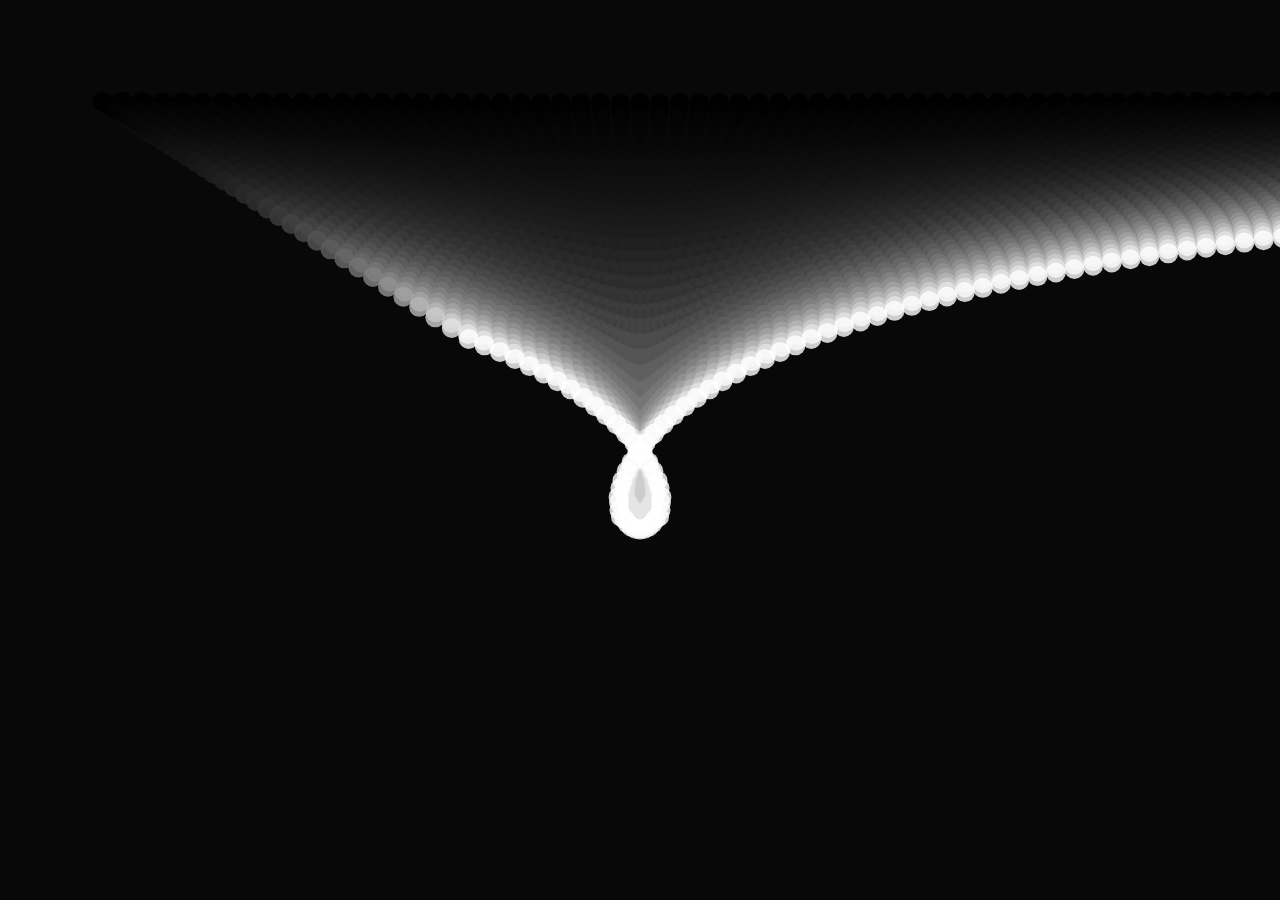
<file: test1/index.html>
<!DOCTYPE html>
<html lang="en">
    <head>
        <title>Wisp Swarm</title>
        <link rel="stylesheet" href="style.css">
    </head>

    <body>
        <canvas id="canvas"></canvas>
        <script src="script.js"></script>
    </body>
</html>
</file>
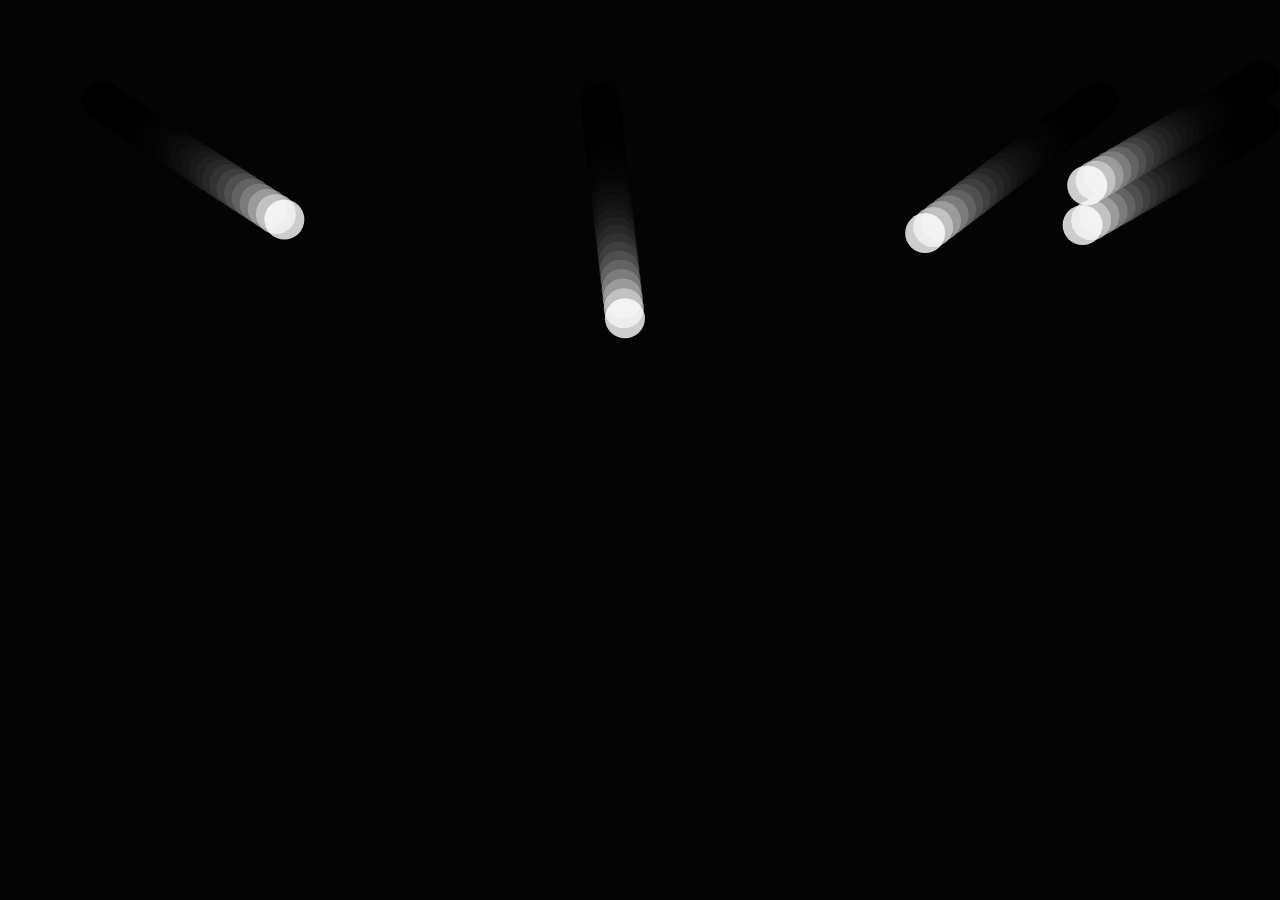
<file: test2/html/index.html>
<!DOCTYPE html>
<html lang="en">
<head>
    <meta charset="UTF-8">
    <meta name="viewport" content="width=device-width, initial-scale=1.0">
    <link rel="stylesheet" href="../css/style.css">
    <title>Document</title>
</head>
<body>
    <canvas id="canvas"></canvas>
    <script type="module" src="../js/script.js"></script>
</body>
</html>
</file>
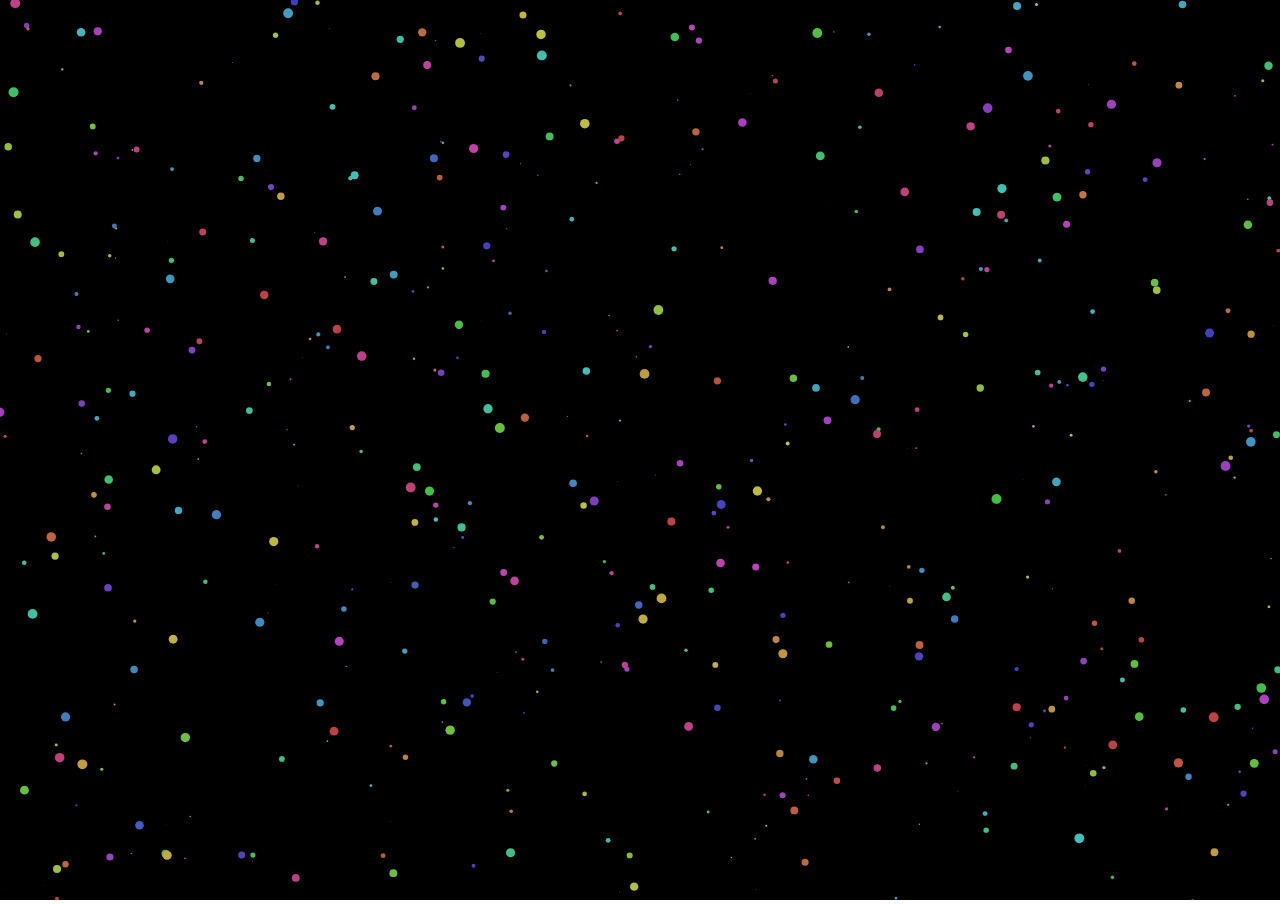
<file: reffed/complex.html>
<!DOCTYPE html>
<html lang="en">
<head>
    <meta charset="UTF-8">
    <meta name="viewport" content="width=device-width, initial-scale=1.0">
    <title>Breathtakingly Complex Web Code</title>
    <style>
        html, body {
            height: 100%;
            margin: 0;
            overflow: hidden;
        }
        #canvas {
            width: 100%;
            height: 100%;
            background-color: #000;
        }
    </style>
</head>
<body>
    <canvas id="canvas"></canvas>
    <script>
        const canvas = document.getElementById('canvas');
        const ctx = canvas.getContext('2d');

        canvas.width = window.innerWidth;
        canvas.height = window.innerHeight;

        const particles = [];
        const numParticles = 500;

        class Particle {
            constructor() {
                this.x = Math.random() * canvas.width;
                this.y = Math.random() * canvas.height;
                this.radius = Math.random() * 5;
                this.speed = 0.5 + Math.random() * 2;
                this.direction = Math.random() * Math.PI * 2;
                this.color = `hsl(${Math.random() * 360}, 50%, 50%)`;
            }

            update() {
                this.x += Math.cos(this.direction) * this.speed;
                this.y += Math.sin(this.direction) * this.speed;

                if (this.x > canvas.width + this.radius) {
                    this.x = -this.radius;
                } else if (this.x < -this.radius) {
                    this.x = canvas.width + this.radius;
                }

                if (this.y > canvas.height + this.radius) {
                    this.y = -this.radius;
                } else if (this.y < -this.radius) {
                    this.y = canvas.height + this.radius;
                }
            }

            draw() {
                ctx.beginPath();
                ctx.arc(this.x, this.y, this.radius, 0, Math.PI * 2);
                ctx.fillStyle = this.color;
                ctx.fill();
            }
        }

        for (let i = 0; i < numParticles; i++) {
            particles.push(new Particle());
        }

        function animate() {
            ctx.clearRect(0, 0, canvas.width, canvas.height);

            for (const particle of particles) {
                particle.update();
                particle.draw();
            }

            requestAnimationFrame(animate);
        }

        animate();

        window.addEventListener('resize', () => {
            canvas.width = window.innerWidth;
            canvas.height = window.innerHeight;
        });
    </script>
</body>
</html>
</file>
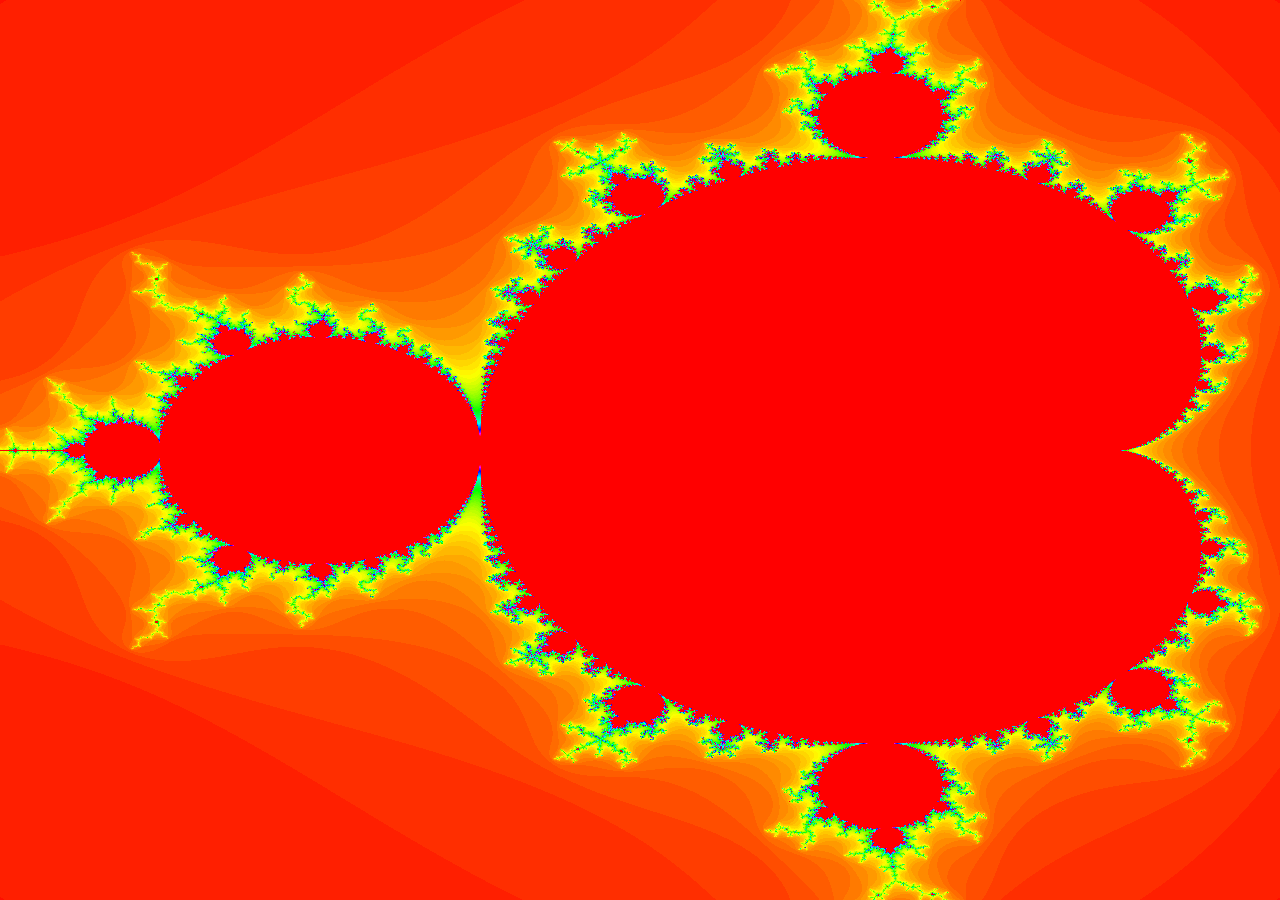
<file: reffed/complex2.html>
<!DOCTYPE html>
<html>
<head>
<title>Mandelbrot Set</title>
<style>
body {
  margin: 0;
  overflow: hidden;
}
canvas {
  display: block;
}
</style>
</head>
<body>
<canvas id="myCanvas"></canvas>
<script>
const canvas = document.getElementById('myCanvas');
const ctx = canvas.getContext('2d');
canvas.width = window.innerWidth;
canvas.height = window.innerHeight;

const zoom = 2; // Adjust zoom level
const offsetX = -0.5; // Adjust horizontal offset
const offsetY = 0; // Adjust vertical offset

const maxIterations = 100;

function mandelbrot(c) {
  let z = new Complex(0, 0); 
  for (let i = 0; i < maxIterations; i++) {
    z = z.mul(z).add(c); 
    if (z.magnitude() > 2) {
      return i;
    }
  }
  return maxIterations;
}

function drawMandelbrot() {
  const imageData = ctx.createImageData(canvas.width, canvas.height);
  const data = imageData.data;

  for (let y = 0; y < canvas.height; y++) {
    for (let x = 0; x < canvas.width; x++) {
      const real = (x - canvas.width / 2) / (canvas.width / zoom) + offsetX;
      const imag = (y - canvas.height / 2) / (canvas.height / zoom) + offsetY;
      const c = new Complex(real, imag);

      const iterations = mandelbrot(c);
      const color = HSLToRGB(iterations / maxIterations, 1, 0.5); 

      const index = (y * canvas.width + x) * 4;
      data[index] = color[0];
      data[index + 1] = color[1];
      data[index + 2] = color[2];
      data[index + 3] = 255; // Alpha
    }
  }

  ctx.putImageData(imageData, 0, 0);
}

// Helper functions
function Complex(real, imag) {
  this.re = real;
  this.im = imag;
}

Complex.prototype.mul = function(other) {
  return new Complex(
    this.re * other.re - this.im * other.im,
    this.re * other.im + this.im * other.re
  );
};

Complex.prototype.add = function(other) {
  return new Complex(this.re + other.re, this.im + other.im);
};

Complex.prototype.magnitude = function() {
  return Math.sqrt(this.re * this.re + this.im * this.im);
};

function HSLToRGB(h, s, l) {
  var r, g, b;

  if (s == 0) {
    r = g = b = l; // achromatic
  } else {
    function hue2rgb(p, q, t) {
      if (t < 0) t += 1;
      if (t > 1) t -= 1;
      if (t < 1 / 6) return p + (q - p) * 6 * t;
      if (t < 1 / 2) return q;
      if (t < 2 / 3) return p + (q - p) * (2 / 3 - t) * 6;
      return p;
    }

    var q = l < 0.5 ? l * (1 + s) : l + s - l * s;
    var p = 2 * l - q;
    r = hue2rgb(p, q, h + 1 / 3);
    g = hue2rgb(p, q, h);
    b = hue2rgb(p, q, h - 1 / 3);
  }

  return [Math.round(r * 255), Math.round(g * 255), Math.round(b * 255)];
}

drawMandelbrot();

</script>
</body>
</html>
</file>
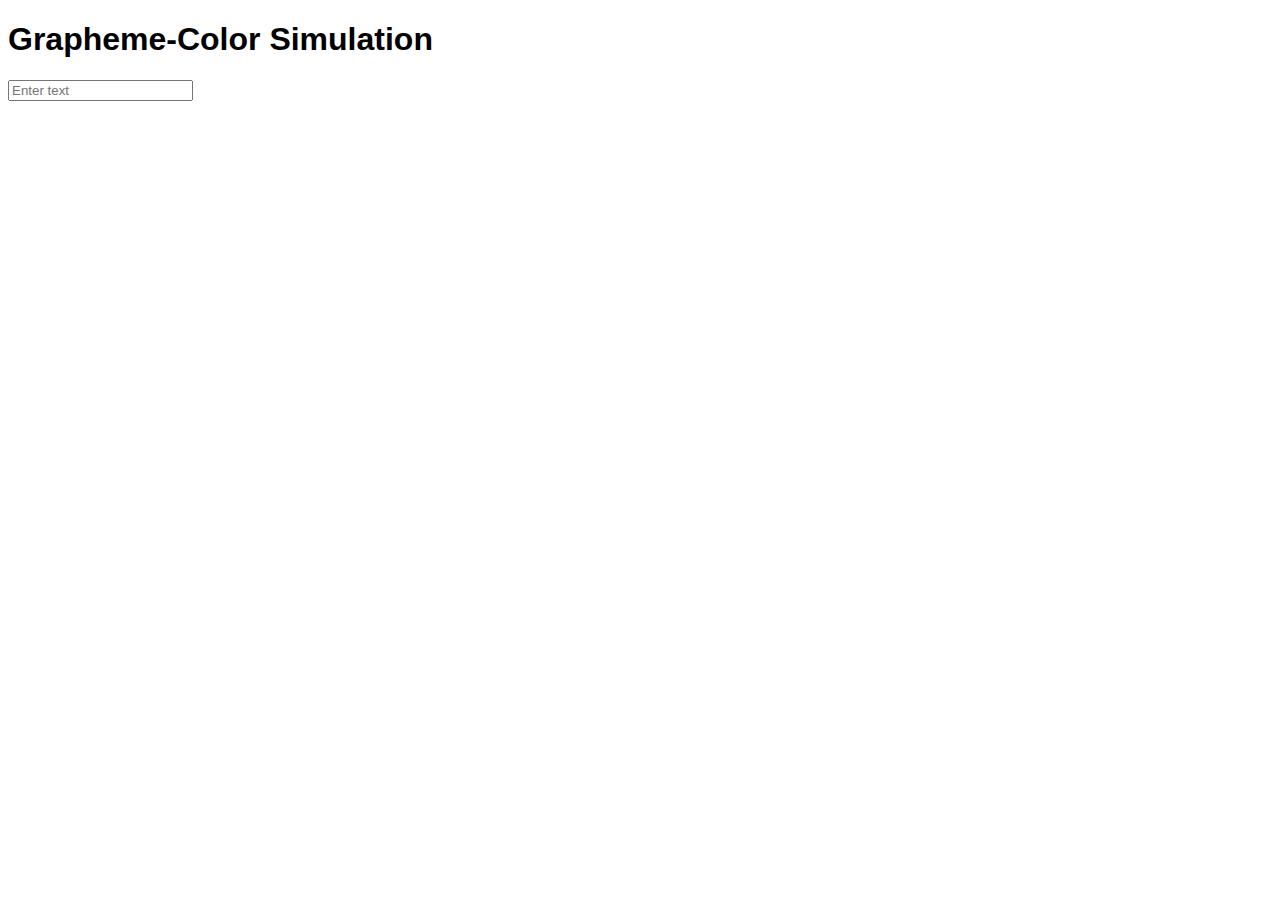
<file: reffed/complex3.html>
<!DOCTYPE html>
<html>
<head>
<title>Simplified Synesthesia</title>
<style>
body {
  font-family: sans-serif;
}
#output {
  font-size: 2em;
}
.colored-letter {
  display: inline-block; /* Prevents line breaks between letters */
}
</style>
</head>
<body>

<h1>Grapheme-Color Simulation</h1>
<input type="text" id="input" placeholder="Enter text">
<div id="output"></div>

<script>
const inputField = document.getElementById('input');
const outputDiv = document.getElementById('output');

// Very basic color mapping (expand this for more letters/numbers)
const colorMap = {
  'a': 'red',
  'b': 'blue',
  'c': 'green',
  '1': 'orange',
  '2': 'purple',
  '3': 'yellow'
};

inputField.addEventListener('input', () => {
  const inputText = inputField.value.toLowerCase();
  let outputHTML = '';

  for (let i = 0; i < inputText.length; i++) {
    const char = inputText[i];
    const color = colorMap[char] || 'black'; // Default to black if no color is mapped

    outputHTML += `<span class="colored-letter" style="color: ${color}">${char}</span>`;
  }

  outputDiv.innerHTML = outputHTML;
});
</script>

</body>
</html>
</file>
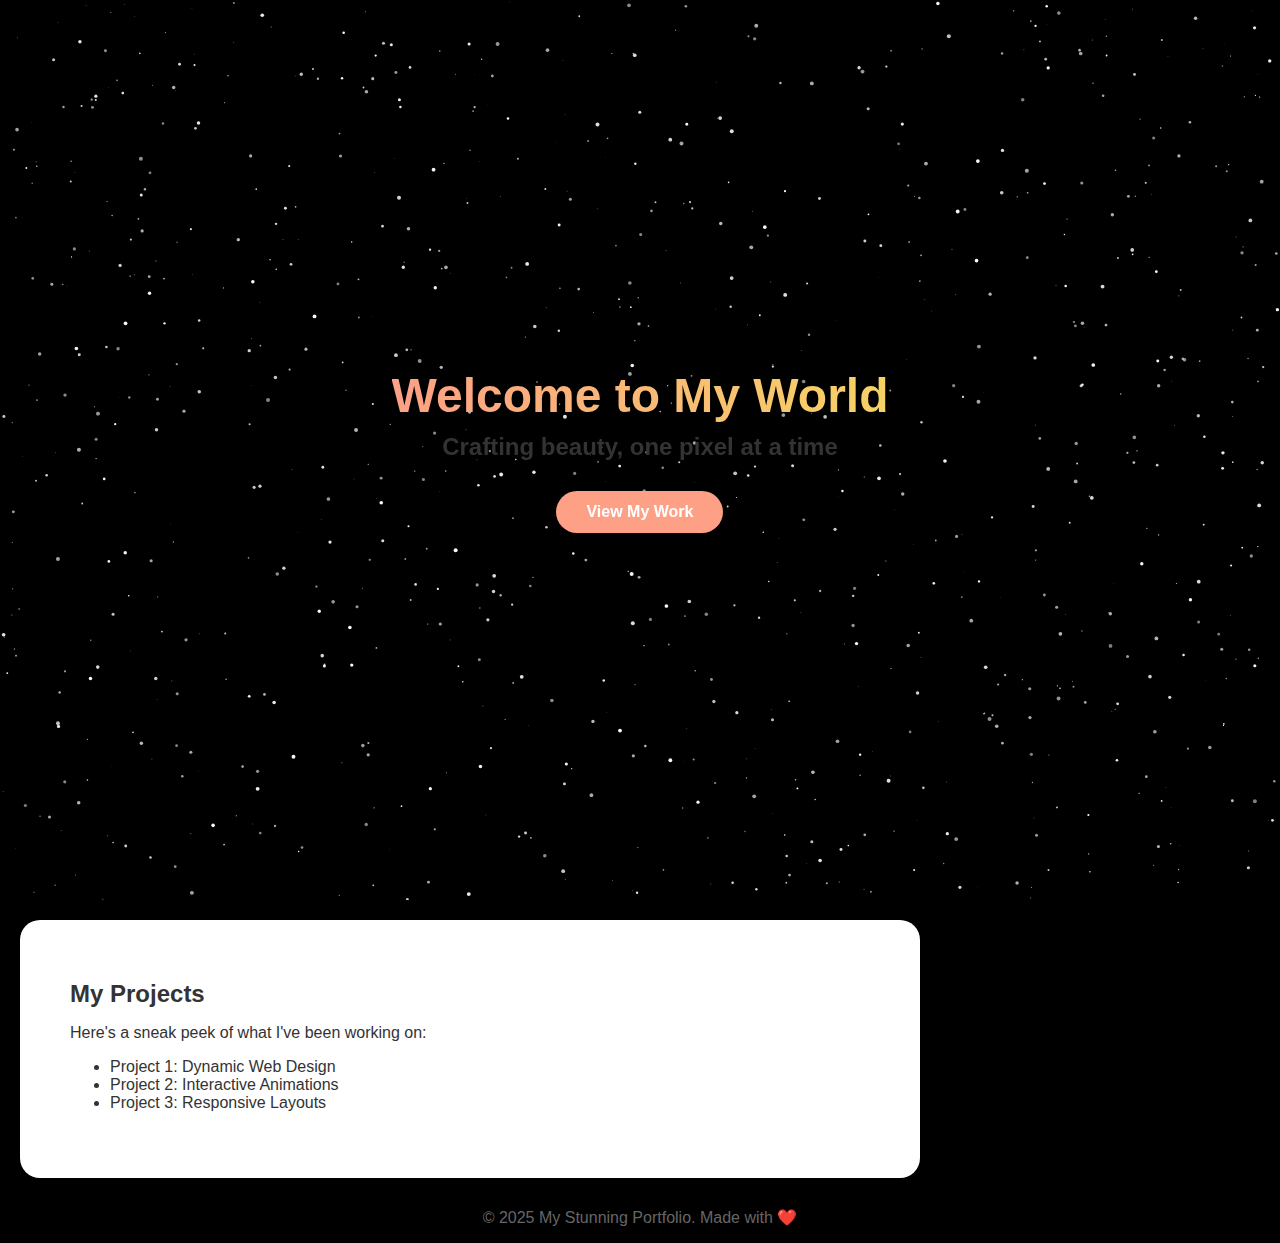
<file: reffed/integration.html>
<!DOCTYPE html>
<html lang="en">
<head>
    <meta charset="UTF-8">
    <meta name="viewport" content="width=device-width, initial-scale=1.0">
    <title>My Stunning Portfolio</title>
    <style>
        /* Reset and base styles */
        body {
            margin: 0;
            font-family: 'Arial', sans-serif;
            color: #333;
            background: #000; /* Set the background color to black */
            overflow-x: hidden;
            position: relative;
        }

        h1, h2 {
            margin: 0;
        }

        a {
            color: inherit;
            text-decoration: none;
            transition: color 0.3s ease;
        }

        a:hover {
            color: #fda085;
        }

        .container {
            display: flex;
            flex-direction: column;
            align-items: center;
            justify-content: center;
            min-height: 100vh;
            text-align: center;
            position: relative; /* Make the container's position relative */
            z-index: 1; /* Ensure the container is above the canvas */
        }

        /* Hero Section */
        .hero {
            animation: fadeIn 2s ease-in;
        }

        @keyframes fadeIn {
            from {
                opacity: 0;
                transform: translateY(-20px);
            }
            to {
                opacity: 1;
                transform: translateY(0);
            }
        }

        h1 {
            font-size: 3rem;
            background: linear-gradient(90deg, #fda085, #f6d365);
            -webkit-background-clip: text;
            -webkit-text-fill-color: transparent;
        }

        h2 {
            font-size: 1.5rem;
            margin-top: 10px;
        }

        /* Floating Button */
        .button {
            margin-top: 30px;
            display: inline-block;
            padding: 12px 30px;
            border-radius: 30px;
            background: #fda085;
            color: white;
            font-size: 1rem;
            font-weight: bold;
            box-shadow: 0 8px 15px rgba(0, 0, 0, 0.1);
            transition: all 0.3s ease;
        }

        .button:hover {
            background: #f6d365;
            box-shadow: 0 12px 20px rgba(0, 0, 0, 0.2);
        }

        /* Smooth Scroll */
        html {
            scroll-behavior: smooth;
        }

        /* Section */
        section {
            padding: 50px;
            background: white;
            border-radius: 20px;
            margin: 20px;
            width: 80%;
            max-width: 800px;
            box-shadow: 0 10px 20px rgba(0, 0, 0, 0.1);
            animation: slideUp 1.5s ease-out;
        }

        @keyframes slideUp {
            from {
                opacity: 0;
                transform: translateY(50px);
            }
            to {
                opacity: 1;
                transform: translateY(0);
            }
        }

        footer {
            text-align: center;
            margin-top: 30px;
            color: #666;
        }

        /* Canvas Styles */
        #universe {
            position: fixed;
            top: 0;
            left: 0;
            width: 100%;
            height: 100%;
            z-index: 0; /* Ensure the canvas is behind the content */
        }
    </style>
</head>
<body>
    <canvas id="universe"></canvas>
    <div class="container">
        <div class="hero">
            <h1>Welcome to My World</h1>
            <h2>Crafting beauty, one pixel at a time</h2>
            <a href="#portfolio" class="button">View My Work</a>
        </div>
    </div>

    <section id="portfolio">
        <h2>My Projects</h2>
        <p>Here's a sneak peek of what I've been working on:</p>
        <ul>
            <li><a href="#">Project 1: Dynamic Web Design</a></li>
            <li><a href="#">Project 2: Interactive Animations</a></li>
            <li><a href="#">Project 3: Responsive Layouts</a></li>
        </ul>
    </section>

    <footer>
        <p>&copy; 2025 My Stunning Portfolio. Made with ❤️</p>
    </footer>

    <script>
        const canvas = document.getElementById('universe');
        const ctx = canvas.getContext('2d');

        canvas.width = window.innerWidth;
        canvas.height = window.innerHeight;

        const stars = [];
        const numStars = 1000;

        for (let i = 0; i < numStars; i++) {
            stars.push({
                x: Math.random() * canvas.width,
                y: Math.random() * canvas.height,
                radius: Math.random() * 2,
                speed: Math.random() * 0.1 + 0.01,
                color: `rgba(255, 255, 255, ${Math.random() * 0.5 + 0.5})`
            });
        }

        function animate() {
            ctx.clearRect(0, 0, canvas.width, canvas.height);

            stars.forEach(star => {
                star.x += star.speed;

                if (star.x > canvas.width) {
                    star.x = 0;
                }

                ctx.beginPath();
                ctx.arc(star.x, star.y, star.radius, 0, Math.PI * 2);
                ctx.fillStyle = star.color;
                ctx.fill();
            });

            requestAnimationFrame(animate);
        }

        animate();
    </script>
</body>
</html>
</file>
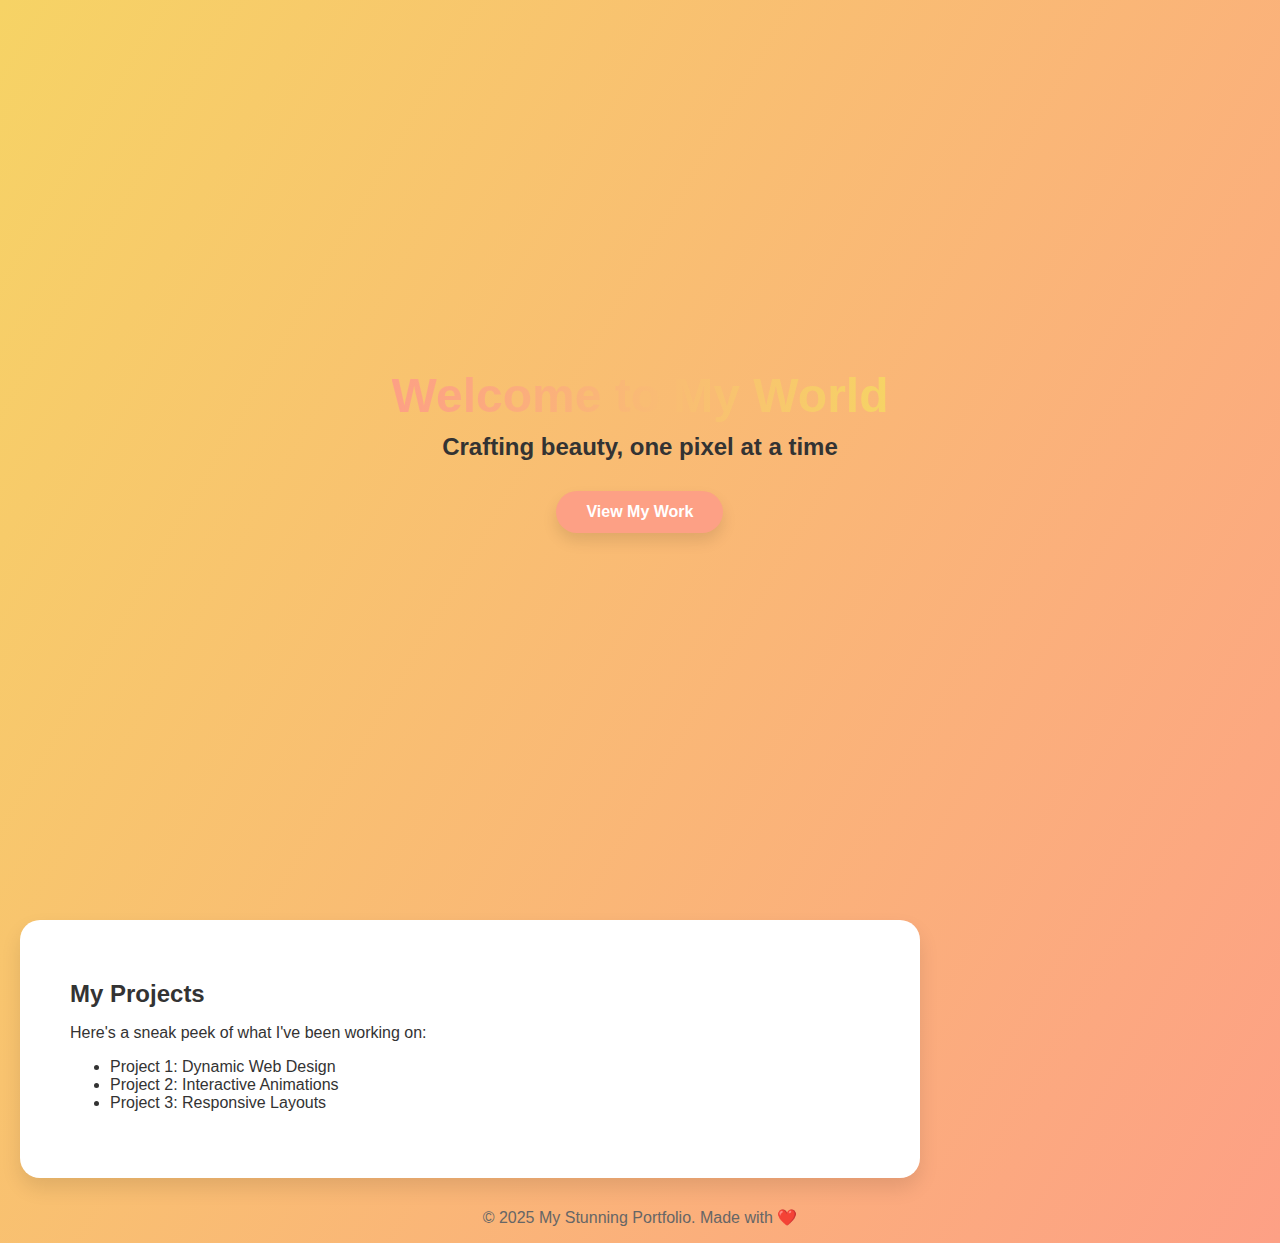
<file: reffed/portfolio.html>
<!DOCTYPE html>
<html lang="en">
<head>
    <meta charset="UTF-8">
    <meta name="viewport" content="width=device-width, initial-scale=1.0">
    <title>My Stunning Portfolio</title>
    <style>
        /* Reset and base styles */
        body {
            margin: 0;
            font-family: 'Arial', sans-serif;
            color: #333;
            background: linear-gradient(120deg, #f6d365, #fda085);
            overflow-x: hidden;
        }

        h1, h2 {
            margin: 0;
        }

        a {
            color: inherit;
            text-decoration: none;
            transition: color 0.3s ease;
        }

        a:hover {
            color: #fda085;
        }

        .container {
            display: flex;
            flex-direction: column;
            align-items: center;
            justify-content: center;
            min-height: 100vh;
            text-align: center;
        }

        /* Hero Section */
        .hero {
            animation: fadeIn 2s ease-in;
        }

        @keyframes fadeIn {
            from {
                opacity: 0;
                transform: translateY(-20px);
            }
            to {
                opacity: 1;
                transform: translateY(0);
            }
        }

        h1 {
            font-size: 3rem;
            background: linear-gradient(90deg, #fda085, #f6d365);
            -webkit-background-clip: text;
            -webkit-text-fill-color: transparent;
        }

        h2 {
            font-size: 1.5rem;
            margin-top: 10px;
        }

        /* Floating Button */
        .button {
            margin-top: 30px;
            display: inline-block;
            padding: 12px 30px;
            border-radius: 30px;
            background: #fda085;
            color: white;
            font-size: 1rem;
            font-weight: bold;
            box-shadow: 0 8px 15px rgba(0, 0, 0, 0.1);
            transition: all 0.3s ease;
        }

        .button:hover {
            background: #f6d365;
            box-shadow: 0 12px 20px rgba(0, 0, 0, 0.2);
        }

        /* Smooth Scroll */
        html {
            scroll-behavior: smooth;
        }

        /* Section */
        section {
            padding: 50px;
            background: white;
            border-radius: 20px;
            margin: 20px;
            width: 80%;
            max-width: 800px;
            box-shadow: 0 10px 20px rgba(0, 0, 0, 0.1);
            animation: slideUp 1.5s ease-out;
        }

        @keyframes slideUp {
            from {
                opacity: 0;
                transform: translateY(50px);
            }
            to {
                opacity: 1;
                transform: translateY(0);
            }
        }

        footer {
            text-align: center;
            margin-top: 30px;
            color: #666;
        }
    </style>
</head>
<body>
    <div class="container">
        <div class="hero">
            <h1>Welcome to My World</h1>
            <h2>Crafting beauty, one pixel at a time</h2>
            <a href="#portfolio" class="button">View My Work</a>
        </div>
    </div>

    <section id="portfolio">
        <h2>My Projects</h2>
        <p>Here's a sneak peek of what I've been working on:</p>
        <ul>
            <li><a href="#">Project 1: Dynamic Web Design</a></li>
            <li><a href="#">Project 2: Interactive Animations</a></li>
            <li><a href="#">Project 3: Responsive Layouts</a></li>
        </ul>
    </section>

    <footer>
        <p>&copy; 2025 My Stunning Portfolio. Made with ❤️</p>
    </footer>
</body>
</html>
</file>
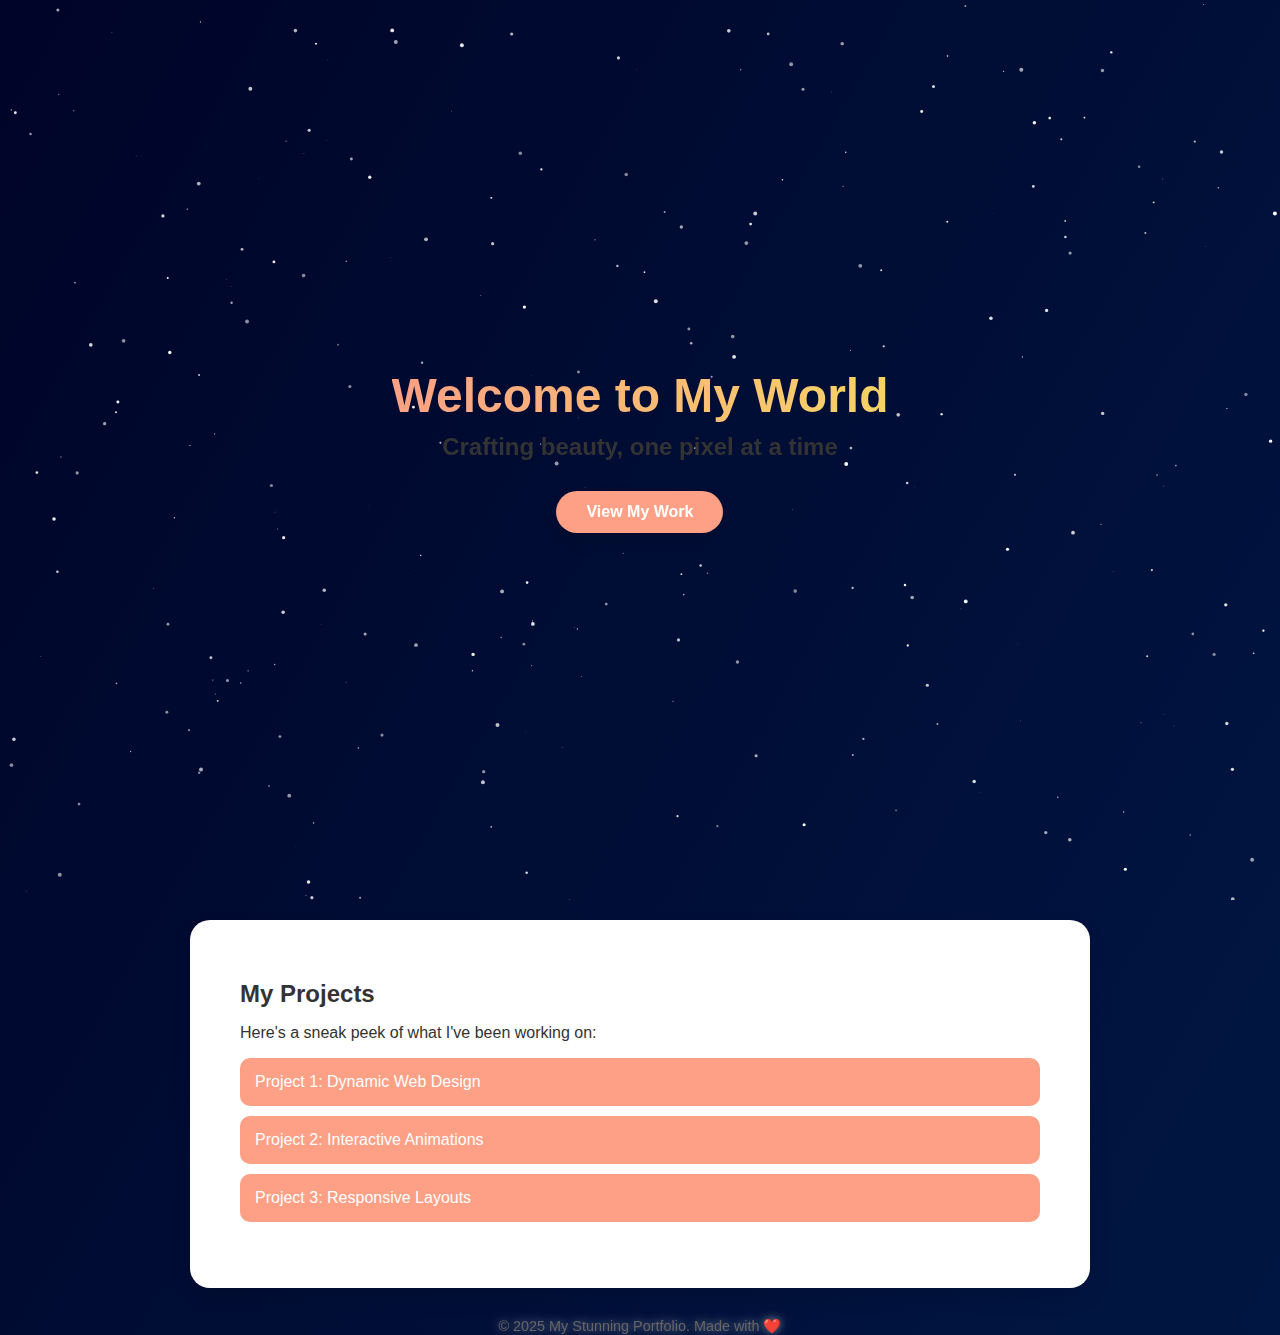
<file: reffed/portfolio2.html>
<!DOCTYPE html>
<html lang="en">
<head>
    <meta charset="UTF-8">
    <meta name="viewport" content="width=device-width, initial-scale=1.0">
    <title>My Stunning Portfolio</title>
    <style>
        /* Reset and base styles */
        body {
            margin: 0;
            font-family: 'Arial', sans-serif;
            color: #333;
            background: linear-gradient(120deg, #000428, #004e92);
            background-size: 400% 400%;
            animation: gradientShift 15s ease infinite;
            overflow-x: hidden;
            position: relative;
        }

        @keyframes gradientShift {
            0% { background-position: 0% 50%; }
            50% { background-position: 100% 50%; }
            100% { background-position: 0% 50%; }
        }

        h1, h2 {
            margin: 0;
        }

        a {
            color: inherit;
            text-decoration: none;
            transition: color 0.3s ease;
        }

        a:hover {
            color: #fda085;
        }

        .container {
            display: flex;
            flex-direction: column;
            align-items: center;
            justify-content: center;
            min-height: 100vh;
            text-align: center;
            position: relative;
            z-index: 1;
        }

        /* Hero Section */
        .hero {
            animation: fadeIn 2s ease-in;
        }

        @keyframes fadeIn {
            from {
                opacity: 0;
                transform: translateY(-20px);
            }
            to {
                opacity: 1;
                transform: translateY(0);
            }
        }

        h1 {
            font-size: 3rem;
            background: linear-gradient(90deg, #fda085, #f6d365);
            -webkit-background-clip: text;
            -webkit-text-fill-color: transparent;
            cursor: pointer;
            transition: transform 0.3s ease, filter 0.3s ease;
        }

        h1:hover {
            transform: scale(1.1);
            filter: drop-shadow(0 0 10px #fda085);
        }

        h2 {
            font-size: 1.5rem;
            margin-top: 10px;
        }

        /* Floating Button */
        .button {
            margin-top: 30px;
            display: inline-block;
            padding: 12px 30px;
            border-radius: 30px;
            background: #fda085;
            color: white;
            font-size: 1rem;
            font-weight: bold;
            box-shadow: 0 8px 15px rgba(0, 0, 0, 0.1);
            transition: all 0.3s ease;
        }

        .button:hover {
            background: #f6d365;
            box-shadow: 0 12px 20px rgba(0, 0, 0, 0.2);
        }

        /* Smooth Scroll */
        html {
            scroll-behavior: smooth;
        }

        /* Section */
        section {
            padding: 50px;
            background: white;
            border-radius: 20px;
            margin: 20px auto;
            width: 80%;
            max-width: 800px;
            box-shadow: 0 10px 20px rgba(0, 0, 0, 0.1);
            animation: slideUp 1.5s ease-out;
        }

        @keyframes slideUp {
            from {
                opacity: 0;
                transform: translateY(50px);
            }
            to {
                opacity: 1;
                transform: translateY(0);
            }
        }

        ul {
            list-style: none;
            padding: 0;
        }

        li {
            margin: 10px 0;
        }

        li a {
            display: block;
            padding: 15px;
            background: #fda085;
            color: white;
            border-radius: 10px;
            transition: transform 0.3s ease, background 0.3s ease;
        }

        li a:hover {
            transform: rotate(3deg) scale(1.05);
            background: #f6d365;
        }

        footer {
            text-align: center;
            margin-top: 30px;
            color: #666;
            animation: fadeIn 3s ease;
            filter: drop-shadow(0 0 5px rgba(255, 255, 255, 0.5));
        }

        footer p {
            margin: 0;
            font-size: 0.9rem;
        }

        /* Canvas Styles */
        #universe {
            position: fixed;
            top: 0;
            left: 0;
            width: 100%;
            height: 100%;
            z-index: 0;
        }
    </style>
</head>
<body>
    <canvas id="universe"></canvas>
    <div class="container">
        <div class="hero">
            <h1>Welcome to My World</h1>
            <h2>Crafting beauty, one pixel at a time</h2>
            <a href="#portfolio" class="button">View My Work</a>
        </div>
    </div>

    <section id="portfolio">
        <h2>My Projects</h2>
        <p>Here's a sneak peek of what I've been working on:</p>
        <ul>
            <li><a href="#">Project 1: Dynamic Web Design</a></li>
            <li><a href="#">Project 2: Interactive Animations</a></li>
            <li><a href="#">Project 3: Responsive Layouts</a></li>
        </ul>
    </section>

    <footer>
        <p>&copy; 2025 My Stunning Portfolio. Made with ❤️</p>
    </footer>

    <script>
        const canvas = document.getElementById('universe');
        const ctx = canvas.getContext('2d');

        canvas.width = window.innerWidth;
        canvas.height = window.innerHeight;

        const stars = [];
        const shootingStars = [];
        const numStars = 300;

        for (let i = 0; i < numStars; i++) {
            stars.push({
                x: Math.random() * canvas.width,
                y: Math.random() * canvas.height,
                radius: Math.random() * 2,
                speed: Math.random() * 0.1 + 0.01,
                color: `rgba(255, 255, 255, ${Math.random() * 0.5 + 0.5})`
            });
        }

        function createShootingStar() {
            shootingStars.push({
                x: Math.random() * canvas.width,
                y: Math.random() * canvas.height / 2,
                length: Math.random() * 200 + 100,
                speed: Math.random() * 7 + 3,
                angle: Math.random() * Math.PI / 4 - Math.PI / 8, // Angle for trajectory
                opacity: Math.random() * 0.5 + 0.5
            });
        }

        function drawGradientTrail(star) {
            const gradient = ctx.createLinearGradient(
                star.x, star.y,
                star.x - star.length * Math.cos(star.angle),
                star.y + star.length * Math.sin(star.angle)
            );

            gradient.addColorStop(0, `rgba(255, 255, 255, ${star.opacity})`);
            gradient.addColorStop(1, 'rgba(255, 255, 255, 0)');

            ctx.strokeStyle = gradient;
            ctx.lineWidth = 2;
            ctx.beginPath();
            ctx.moveTo(star.x, star.y);
            ctx.lineTo(
                star.x - star.length * Math.cos(star.angle),
                star.y + star.length * Math.sin(star.angle)
            );
            ctx.stroke();
        }

        function explodeStar(x, y) {
            for (let i = 0; i < 10; i++) {
                stars.push({
                    x: x,
                    y: y,
                    radius: Math.random() * 2,
                    speed: Math.random() * 3,
                    color: `rgba(255, 165, 0, ${Math.random()})`
                });
            }
        }

        canvas.addEventListener('click', (e) => {
            explodeStar(e.clientX, e.clientY);
        });

        function animate() {
            ctx.clearRect(0, 0, canvas.width, canvas.height);

            stars.forEach((star, index) => {
                star.x += star.speed;
                star.y += star.speed;

                if (star.x > canvas.width || star.y > canvas.height) {
                    stars.splice(index, 1);
                }

                ctx.beginPath();
                ctx.arc(star.x, star.y, star.radius, 0, Math.PI * 2);
                ctx.fillStyle = star.color;
                ctx.fill();
            });

            shootingStars.forEach((star, index) => {
                drawGradientTrail(star);

                star.x += star.speed * Math.cos(star.angle);
                star.y += star.speed * Math.sin(star.angle);

                if (
                    star.x < 0 ||
                    star.y > canvas.height ||
                    star.x > canvas.width
                ) {
                    shootingStars.splice(index, 1);
                }
            });

            requestAnimationFrame(animate);
        }

        setInterval(createShootingStar, 1500);

        animate();
    </script>
</body>
</html>
</file>
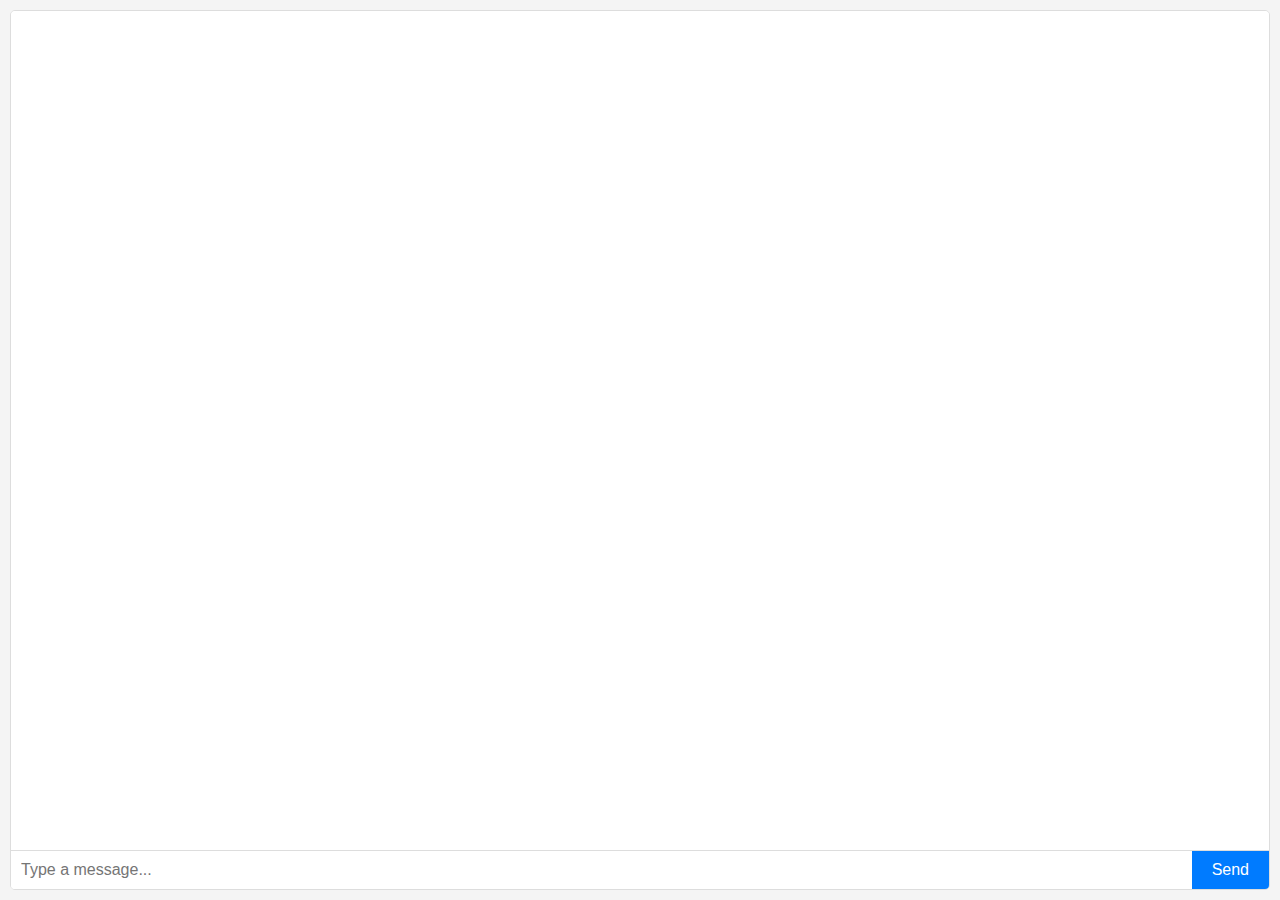
<file: reffed/realtimechat.html>
<!DOCTYPE html>
<html lang="en">
<head>
  <meta charset="UTF-8">
  <meta name="viewport" content="width=device-width, initial-scale=1.0">
  <title>Real-Time Chat</title>
  <style>
    body {
      font-family: Arial, sans-serif;
      margin: 0;
      padding: 0;
      display: flex;
      flex-direction: column;
      height: 100vh;
      background: #f4f4f4;
    }
    #chat-container {
      flex: 1;
      display: flex;
      flex-direction: column;
      margin: 10px;
      border: 1px solid #ddd;
      border-radius: 5px;
      overflow: hidden;
    }
    #messages {
      flex: 1;
      padding: 10px;
      overflow-y: auto;
      background: white;
    }
    #messages div {
      margin-bottom: 10px;
    }
    #messages .my-message {
      text-align: right;
      color: blue;
    }
    #messages .other-message {
      text-align: left;
      color: green;
    }
    #input-container {
      display: flex;
      border-top: 1px solid #ddd;
      background: #fafafa;
    }
    #input-container input {
      flex: 1;
      border: none;
      padding: 10px;
      font-size: 16px;
    }
    #input-container button {
      border: none;
      padding: 10px 20px;
      background: #007bff;
      color: white;
      cursor: pointer;
      font-size: 16px;
    }
    #input-container button:hover {
      background: #0056b3;
    }
  </style>
</head>
<body>
  <div id="chat-container">
    <div id="messages"></div>
    <div id="input-container">
      <input id="message-input" type="text" placeholder="Type a message...">
      <button id="send-button">Send</button>
    </div>
  </div>

  <script>
    const messages = document.getElementById('messages');
    const messageInput = document.getElementById('message-input');
    const sendButton = document.getElementById('send-button');

    // Simulated WebSocket (since we can't use a real server in a single file)
    const fakeSocket = {
      callbacks: [],
      send(message) {
        setTimeout(() => {
          this.callbacks.forEach(cb => cb(`Echo: ${message}`));
        }, 500);
      },
      onmessage(callback) {
        this.callbacks.push(callback);
      }
    };

    // Handle sending messages
    sendButton.addEventListener('click', () => {
      const message = messageInput.value.trim();
      if (!message) return;

      addMessage(message, 'my-message');
      fakeSocket.send(message);
      messageInput.value = '';
    });

    // Add messages to the DOM
    function addMessage(text, className) {
      const messageElement = document.createElement('div');
      messageElement.className = className;
      messageElement.textContent = text;
      messages.appendChild(messageElement);
      messages.scrollTop = messages.scrollHeight;
    }

    // Simulated receiving messages
    fakeSocket.onmessage(message => {
      addMessage(message, 'other-message');
    });
  </script>
</body>
</html>
</file>
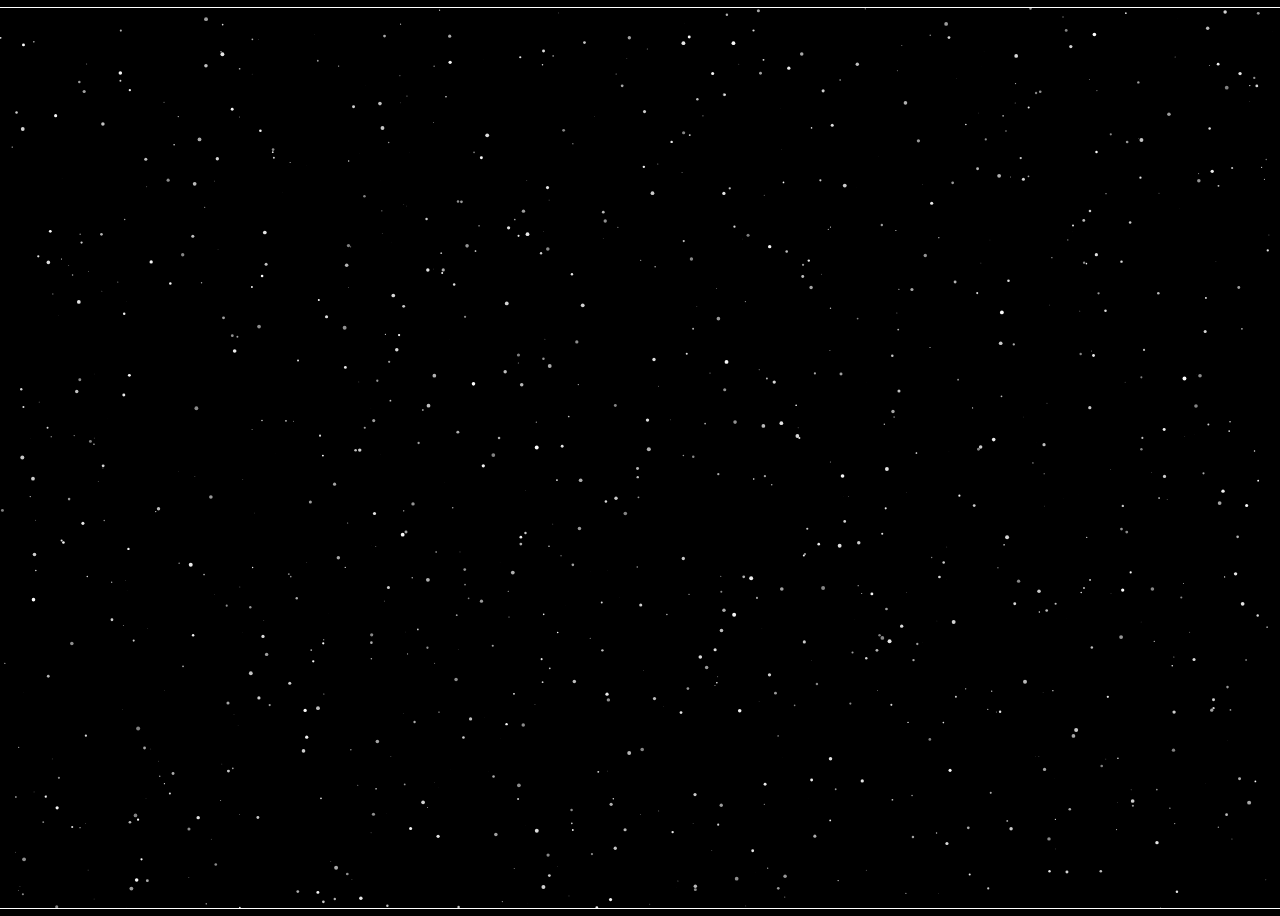
<file: reffed/universe.html>
<!DOCTYPE html>
<html lang="en">
<head>
    <meta charset="UTF-8">
    <meta name="viewport" content="width=device-width, initial-scale=1.0">
    <title>The Universe in a File</title>
    <style>
        body {
            background-color: #000;
            color: #fff;
            font-family: monospace;
            display: flex;
            justify-content: center;
            align-items: center;
            height: 100vh;
            overflow: hidden;
        }
        canvas {
            border: 1px solid #fff;
        }
    </style>
</head>
<body>
    <canvas id="universe"></canvas>
    <script>
        const canvas = document.getElementById('universe');
        const ctx = canvas.getContext('2d');

        canvas.width = window.innerWidth;
        canvas.height = window.innerHeight;

        const stars = [];
        const numStars = 1000;

        for (let i = 0; i < numStars; i++) {
            stars.push({
                x: Math.random() * canvas.width,
                y: Math.random() * canvas.height,
                radius: Math.random() * 2,
                speed: Math.random() * 0.1 + 0.01,
                color: `rgba(255, 255, 255, ${Math.random() * 0.5 + 0.5})`
            });
        }

        function animate() {
            ctx.clearRect(0, 0, canvas.width, canvas.height);

            stars.forEach(star => {
                star.x += star.speed;

                if (star.x > canvas.width) {
                    star.x = 0;
                }

                ctx.beginPath();
                ctx.arc(star.x, star.y, star.radius, 0, Math.PI * 2);
                ctx.fillStyle = star.color;
                ctx.fill();
            });

            requestAnimationFrame(animate);
        }

        animate();
    </script>
</body>
</html>
</file>
<file: test1/style.css>
body {
  margin: 0;
  overflow: hidden;
}

canvas {
  display: block;
  width: 100%;
  height: 100%;
}

/*# sourceMappingURL=style.css.map */
</file>
<file: test2/css/style.css>
body, html {
  margin: 0;
  padding: 0;
  height: 100%;
}

canvas {
  display: block;
}

/*# sourceMappingURL=style.css.map */
</file>
